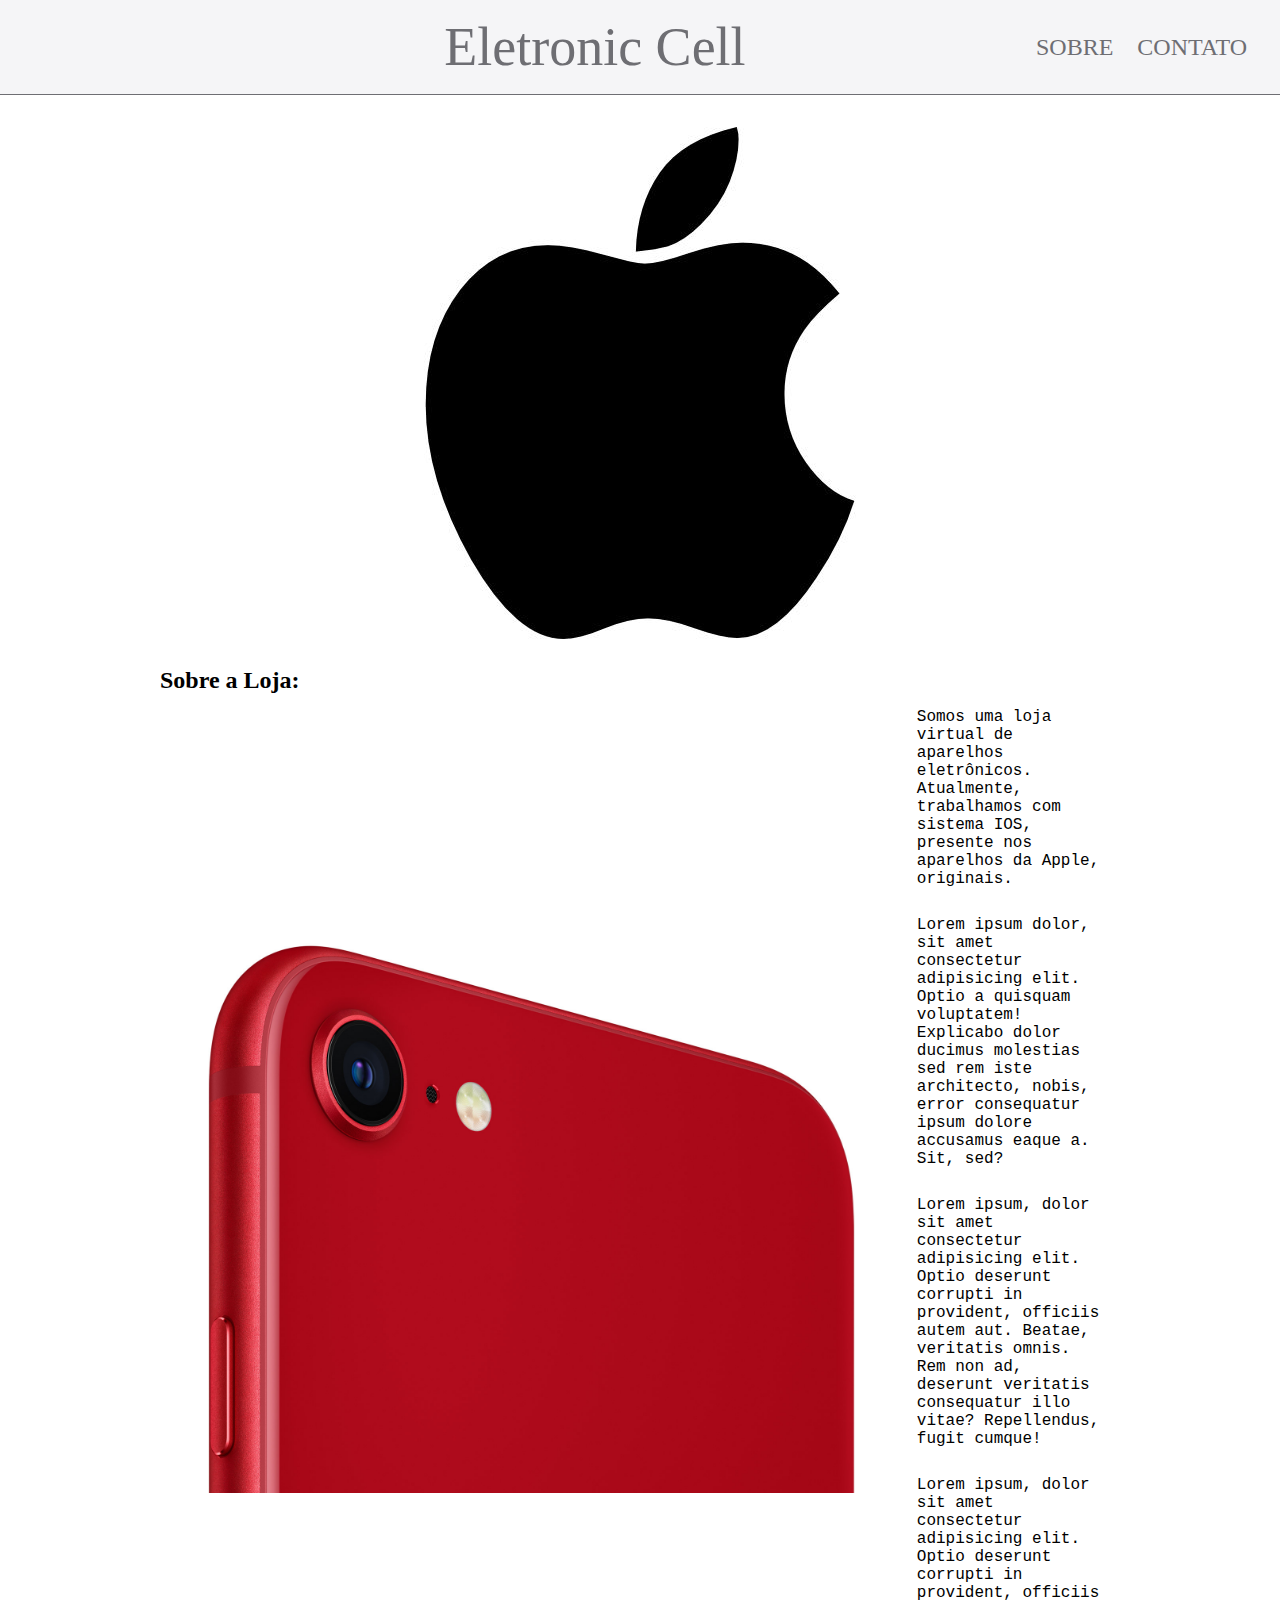
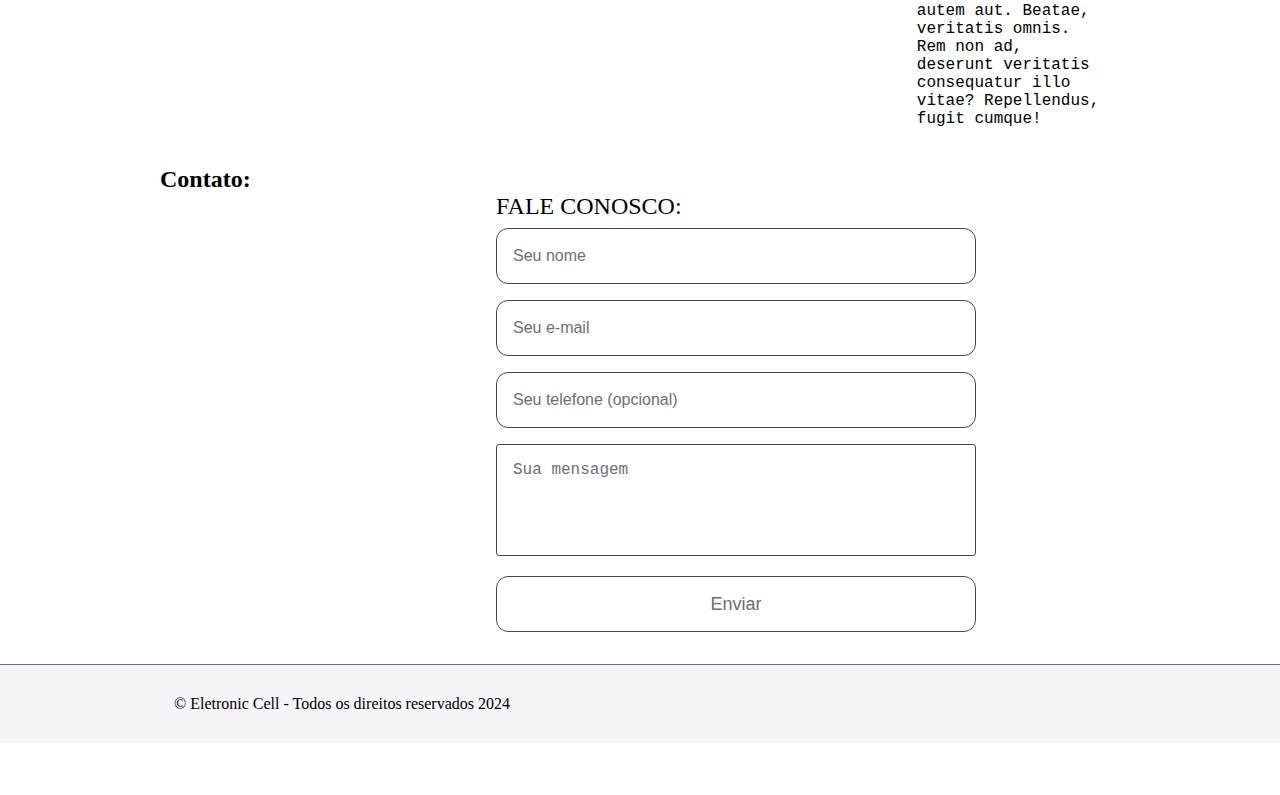
<file: index.html>
<!DOCTYPE html>
<html lang="en">
<head>
    <meta charset="UTF-8">
    <meta name="viewport" content="width=device-width, initial-scale=1.0">
    <title>Eletronic Cell</title>
    <link rel="stylesheet" href="./main.css">
    <link rel="preconnect" href="https://fonts.googleapis.com">
    <link rel="preconnect" href="https://fonts.gstatic.com" crossorigin>
    <link href="https://fonts.googleapis.com/css2?family=Bungee&family=Roboto:ital,wght@0,100;0,300;0,400;0,500;0,700;0,900;1,100;1,300;1,400;1,500;1,700;1,900&display=swap" rel="stylesheet">
    <link href="https://fonts.googleapis.com/css2?family=Bungee&family=Roboto:ital,wght@0,100;0,300;0,400;0,500;0,700;0,900;1,100;1,300;1,400;1,500;1,700;1,900&display=swap" rel="stylesheet">
</head>
<body>
    <header>
        <div class="container">
            <h1>Eletronic Cell</h1>
            <nav>
                <li>
                    <a href="#about">SOBRE</a>
                </li>
                <li>
                    <a href="#contact">CONTATO</a>
                </li>
            </nav>
        </div>
    </header>
    <section id="logo">
        <div>
            <img src="./images/logo_apple.jpg" alt="Logo da Apple">
        </div>
    </section>
    <section id="about">
        <div class="container">
            <h2>Sobre a Loja:</h2>
            <div class="container-about">
                <img src="./images/iPhoneSE.jpg" alt="iPhone SE Vermalho">
                <div>
                    <p>
                        Somos uma loja virtual de aparelhos eletrônicos. Atualmente, trabalhamos com sistema IOS, presente nos aparelhos da Apple, originais.
                    </p>
                    <p>
                        Lorem ipsum dolor, sit amet consectetur adipisicing elit. Optio a quisquam voluptatem! Explicabo dolor ducimus molestias sed rem iste architecto, nobis, error consequatur ipsum dolore accusamus eaque a. Sit, sed?
                    </p>
                    <p>
                        Lorem ipsum, dolor sit amet consectetur adipisicing elit. Optio deserunt corrupti in provident, officiis autem aut. Beatae, veritatis omnis. Rem non ad, deserunt veritatis consequatur illo vitae? Repellendus, fugit cumque!
                    </p>
                    <p>
                        Lorem ipsum, dolor sit amet consectetur adipisicing elit. Optio deserunt corrupti in provident, officiis autem aut. Beatae, veritatis omnis. Rem non ad, deserunt veritatis consequatur illo vitae? Repellendus, fugit cumque!
                    </p>
                </div>
            </div>
        </div>
    </section>
    <section id="contact">
        <div class="container">
            <h2>Contato:</h2>
            <div class="contact-methods">
                <div>
                    <h3>FALE CONOSCO:</h3>
                    <form>
                        <input type="text" placeholder="Seu nome" required />
                        <input type="email" placeholder="Seu e-mail" required />
                        <input type="tel" placeholder="Seu telefone (opcional)" />
                        <textarea placeholder="Sua mensagem" required></textarea>
                        <button type="submit">Enviar</button>
                    </form>
                </div>
            </div>
        </div>
    </section>
    <footer>
        <div class="container">
            <p>
                &copy; Eletronic Cell - Todos os direitos reservados 2024
            </p>
        </div>
    </footer>
</body>
</html>
</file>
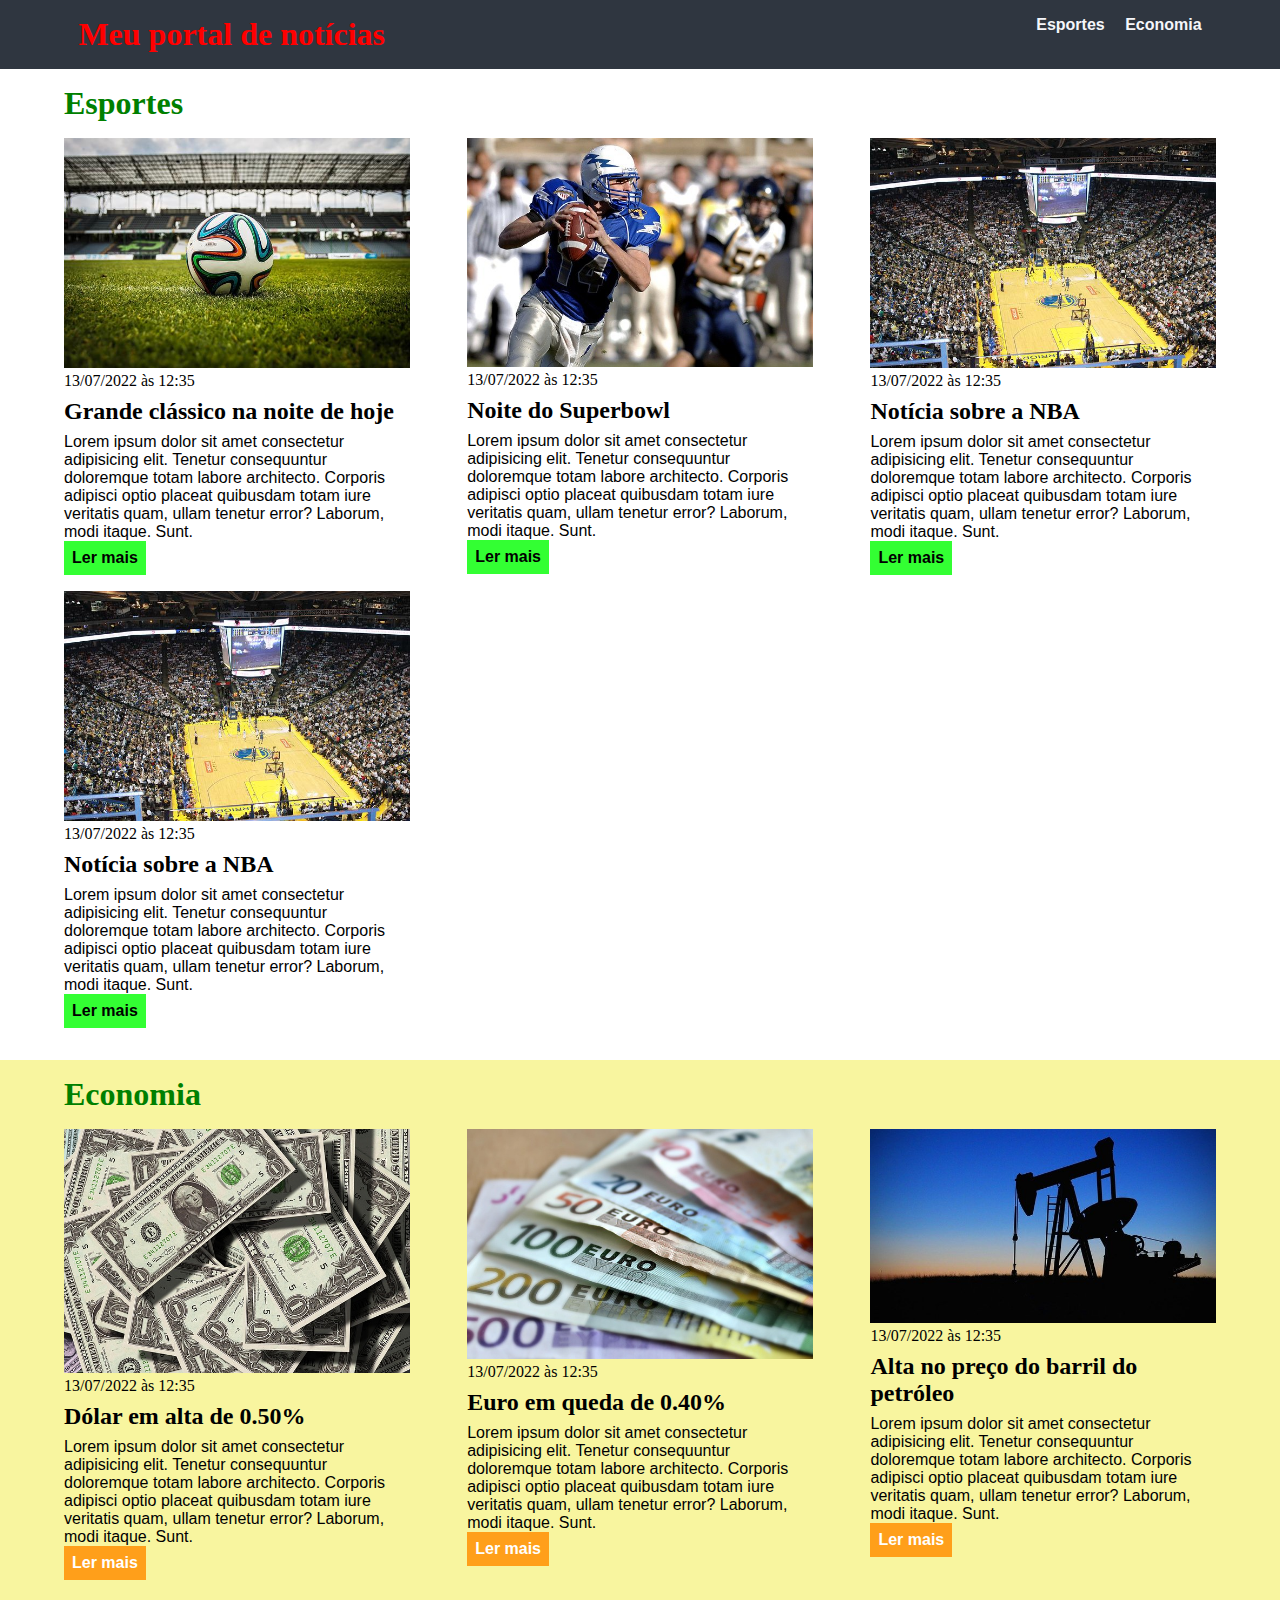
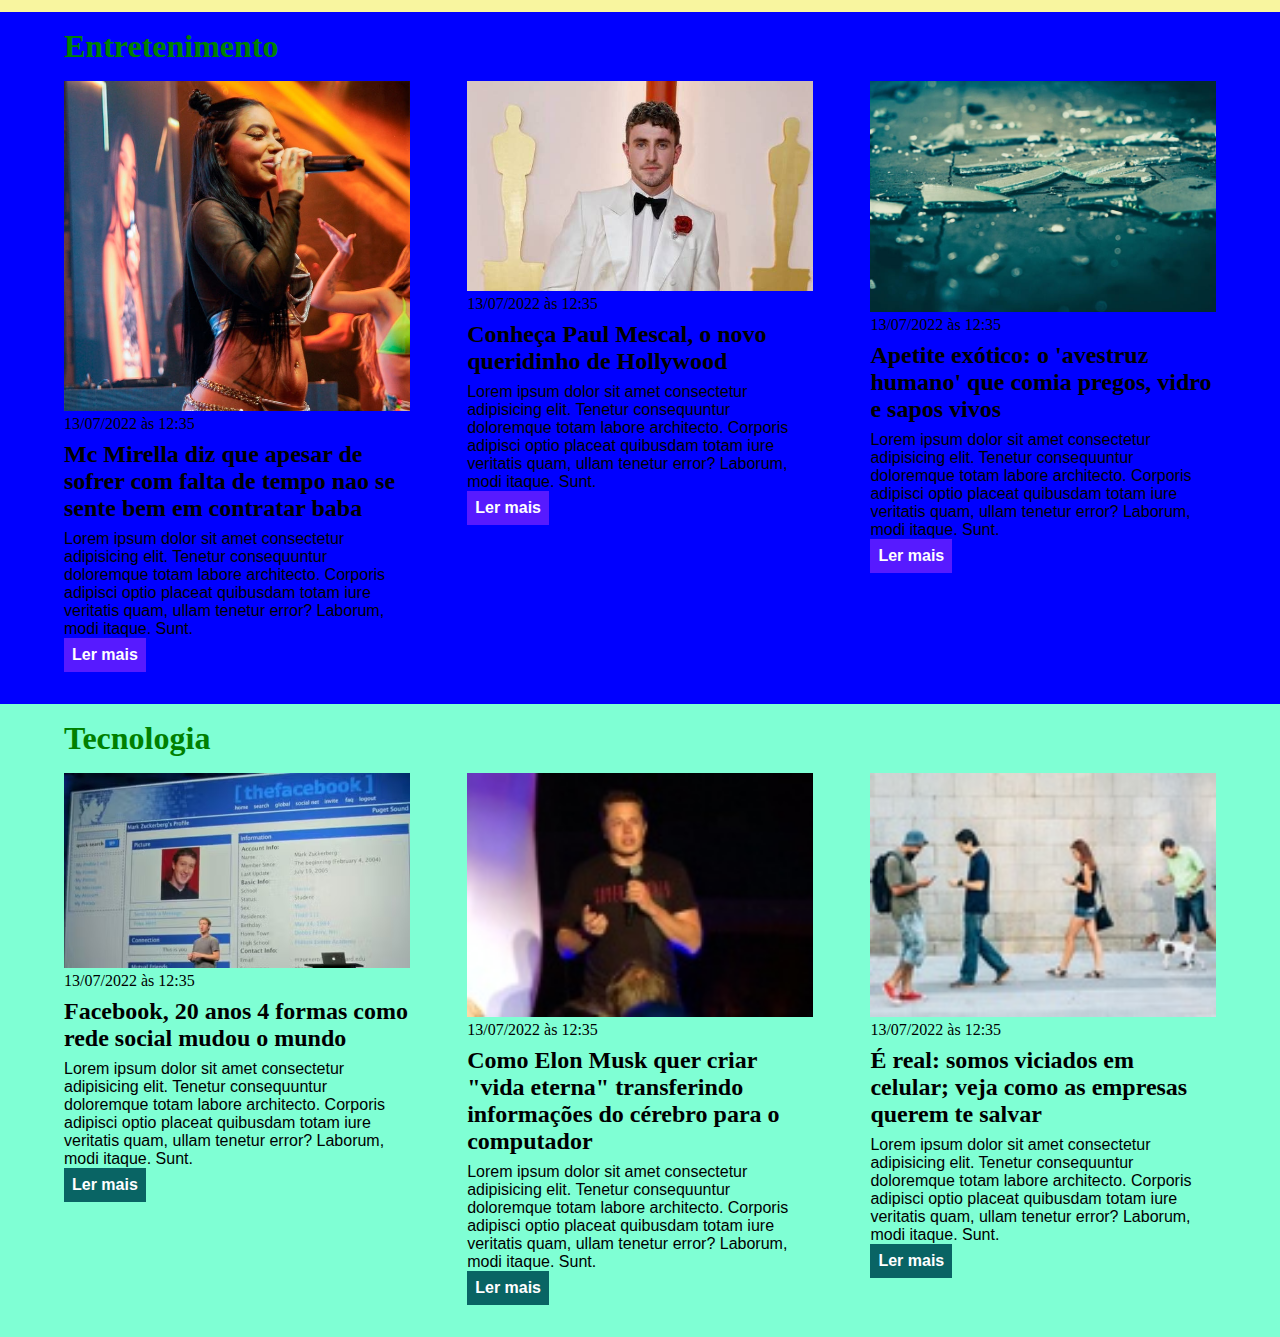
<file: CSS/index.html>
<!DOCTYPE html>
<html lang="pt-BR">
<head>
    <meta charset="UTF-8">
    <meta http-equiv="X-UA-Compatible" content="IE=edge">
    <meta name="viewport" content="width=device-width, initial-scale=1.0">
    <title>Meu portal de notícias</title>
    <link rel="stylesheet" href="./main.css" />
    <!-- Dentro da Tag style: -->
    <style>
        h2 {
            color: green;
        }
    </style>
</head>
<body>
    <header>
        <div class="container">
            <!-- CSS inline -->
            <h1 style="color:red;">Meu portal de notícias</h1>
            <nav>
                <ul>
                    <li>
                        <a href="#sports" title="Ir para a seção de esportes">Esportes</a>
                    </li>
                    <li>
                        <a href="#economy" title="Ir para a seção de notícias">Economia</a>
                    </li>
                </ul>
            </nav>
        </div>
    </header>
    <section id="sports">
        <div class="container">
            <h2>Esportes</h2>
            <div class="articles">
                <article>
                    <img src="./imagens/futebol.jpg" alt="Bola de futebol no gramado" />
                    <header>
                        <time>13/07/2022 às 12:35</time>
                    </header>
                    <h3>Grande clássico na noite de hoje</h3>
                    <p>
                        Lorem ipsum dolor sit amet consectetur adipisicing elit. Tenetur consequuntur doloremque totam labore architecto. Corporis adipisci optio placeat quibusdam totam iure veritatis quam, ullam tenetur error? Laborum, modi itaque. Sunt.
                    </p>
                    <a href="#" title="Leia a notícia completa">Ler mais</a>
                </article>
                <article>
                    <img src="./imagens/futebol-americano.jpg" alt="Jogador de futebol americano correndo com a bola na mão" />
                    <header>
                        <time>13/07/2022 às 12:35</time>
                    </header>
                    <h3>Noite do Superbowl</h3>
                    <p>
                        Lorem ipsum dolor sit amet consectetur adipisicing elit. Tenetur consequuntur doloremque totam labore architecto. Corporis adipisci optio placeat quibusdam totam iure veritatis quam, ullam tenetur error? Laborum, modi itaque. Sunt.
                    </p>
                    <a href="#" title="Leia a notícia completa">Ler mais</a>
                </article>
                <article>
                    <img src="./imagens/basquete.jpg" title="Vista aérea de uma quadra de basquete" />
                    <header>
                        <time>13/07/2022 às 12:35</time>
                    </header>
                    <h3>Notícia sobre a NBA</h3>
                    <p>
                        Lorem ipsum dolor sit amet consectetur adipisicing elit. Tenetur consequuntur doloremque totam labore architecto. Corporis adipisci optio placeat quibusdam totam iure veritatis quam, ullam tenetur error? Laborum, modi itaque. Sunt.
                    </p>
                    <a href="#" title="Leia a notícia completa">Ler mais</a>
                </article>
                <article>
                    <img src="./imagens/basquete.jpg" title="Vista aérea de uma quadra de basquete" />
                    <header>
                        <time>13/07/2022 às 12:35</time>
                    </header>
                    <h3>Notícia sobre a NBA</h3>
                    <p>
                        Lorem ipsum dolor sit amet consectetur adipisicing elit. Tenetur consequuntur doloremque totam labore architecto. Corporis adipisci optio placeat quibusdam totam iure veritatis quam, ullam tenetur error? Laborum, modi itaque. Sunt.
                    </p>
                    <a href="#" title="Leia a notícia completa">Ler mais</a>
                </article>
            </div>
        </div>
    </section>
    <section id="economy">
        <div class="container">
            <h2>Economia</h2>
            <div class="articles">
                <article>
                    <img src="./imagens/dolares.jpg" alt="Muitos dólares" />
                    <header>
                        <time class="creation-date">13/07/2022 às 12:35</time>
                    </header>
                    <h3>Dólar em alta de 0.50%</h3>
                    <p>
                        Lorem ipsum dolor sit amet consectetur adipisicing elit. Tenetur consequuntur doloremque totam labore architecto. Corporis adipisci optio placeat quibusdam totam iure veritatis quam, ullam tenetur error? Laborum, modi itaque. Sunt.
                    </p>
                    <a href="#" title="Leia a notícia completa">Ler mais</a>
                </article>
                <article>
                    <img src="./imagens/euro.jpg" alt="Várias notas de euro" />
                    <header>
                        <time>13/07/2022 às 12:35</time>
                    </header>
                    <h3>Euro em queda de 0.40%</h3>
                    <p>
                        Lorem ipsum dolor sit amet consectetur adipisicing elit. Tenetur consequuntur doloremque totam labore architecto. Corporis adipisci optio placeat quibusdam totam iure veritatis quam, ullam tenetur error? Laborum, modi itaque. Sunt.
                    </p>
                    <a href="#" title="Leia a notícia completa">Ler mais</a>
                </article>
                <article>
                    <img src="./imagens/petroleo.jpg" alt="Extração de petróleo" />
                    <header>
                        <time>13/07/2022 às 12:35</time>
                    </header>
                    <h3>Alta no preço do barril do petróleo</h3>
                    <p>
                        Lorem ipsum dolor sit amet consectetur adipisicing elit. Tenetur consequuntur doloremque totam labore architecto. Corporis adipisci optio placeat quibusdam totam iure veritatis quam, ullam tenetur error? Laborum, modi itaque. Sunt.
                    </p>
                    <a href="#" title="Leia a notícia completa">Ler mais</a>
                </article>
            </div>
        </div>
    </section>
    <section id="entertainment">
        <div class="container">
            <h2>Entretenimento</h2>
            <div class="articles">
                <article>
                    <img src="./imagens/mirella.jpg" alt="Mc Mirella" />
                    <header>
                        <time class="creation-date">13/07/2022 às 12:35</time>
                    </header>
                    <h3>Mc Mirella diz que apesar de sofrer com falta de tempo nao se sente bem em contratar baba</h3>
                    <p>
                        Lorem ipsum dolor sit amet consectetur adipisicing elit. Tenetur consequuntur doloremque totam labore architecto. Corporis adipisci optio placeat quibusdam totam iure veritatis quam, ullam tenetur error? Laborum, modi itaque. Sunt.
                    </p>
                    <a href="#" title="Leia a notícia completa">Ler mais</a>
                </article>
                <article>
                    <img src="./imagens/ator.jpeg" alt="Ator de Hollywood" />
                    <header>
                        <time>13/07/2022 às 12:35</time>
                    </header>
                    <h3>Conheça Paul Mescal, o novo queridinho de Hollywood</h3>
                    <p>
                        Lorem ipsum dolor sit amet consectetur adipisicing elit. Tenetur consequuntur doloremque totam labore architecto. Corporis adipisci optio placeat quibusdam totam iure veritatis quam, ullam tenetur error? Laborum, modi itaque. Sunt.
                    </p>
                    <a href="#" title="Leia a notícia completa">Ler mais</a>
                </article>
                <article>
                    <img src="./imagens/avestruz.jfif" alt="Avestruz humano" />
                    <header>
                        <time>13/07/2022 às 12:35</time>
                    </header>
                    <h3>Apetite exótico: o 'avestruz humano' que comia pregos, vidro e sapos vivos</h3>
                    <p>
                        Lorem ipsum dolor sit amet consectetur adipisicing elit. Tenetur consequuntur doloremque totam labore architecto. Corporis adipisci optio placeat quibusdam totam iure veritatis quam, ullam tenetur error? Laborum, modi itaque. Sunt.
                    </p>
                    <a href="#" title="Leia a notícia completa">Ler mais</a>
                </article>
            </div>
        </div>
    </section>
    <section id="tecnology">
        <div class="container">
            <h2>Tecnologia</h2>
            <div class="articles">
                <article>
                    <img src="./imagens/face.avif" alt="Facebook" />
                    <header>
                        <time class="creation-date">13/07/2022 às 12:35</time>
                    </header>
                    <h3>Facebook, 20 anos 4 formas como rede social mudou o mundo</h3>
                    <p>
                        Lorem ipsum dolor sit amet consectetur adipisicing elit. Tenetur consequuntur doloremque totam labore architecto. Corporis adipisci optio placeat quibusdam totam iure veritatis quam, ullam tenetur error? Laborum, modi itaque. Sunt.
                    </p>
                    <a href="#" title="Leia a notícia completa">Ler mais</a>
                </article>
                <article>
                    <img src="./imagens/elon.jpg" alt="Elon Musk" />
                    <header>
                        <time>13/07/2022 às 12:35</time>
                    </header>
                    <h3>Como Elon Musk quer criar "vida eterna" transferindo informações do cérebro para o computador</h3>
                    <p>
                        Lorem ipsum dolor sit amet consectetur adipisicing elit. Tenetur consequuntur doloremque totam labore architecto. Corporis adipisci optio placeat quibusdam totam iure veritatis quam, ullam tenetur error? Laborum, modi itaque. Sunt.
                    </p>
                    <a href="#" title="Leia a notícia completa">Ler mais</a>
                </article>
                <article>
                    <img src="./imagens/vicio.jpg" alt="Vicio no celular" />
                    <header>
                        <time>13/07/2022 às 12:35</time>
                    </header>
                    <h3>É real: somos viciados em celular; veja como as empresas querem te salvar</h3>
                    <p>
                        Lorem ipsum dolor sit amet consectetur adipisicing elit. Tenetur consequuntur doloremque totam labore architecto. Corporis adipisci optio placeat quibusdam totam iure veritatis quam, ullam tenetur error? Laborum, modi itaque. Sunt.
                    </p>
                    <a href="#" title="Leia a notícia completa">Ler mais</a>
                </article>
            </div>
        </div>
    </section>
</body>
</html>
</file>
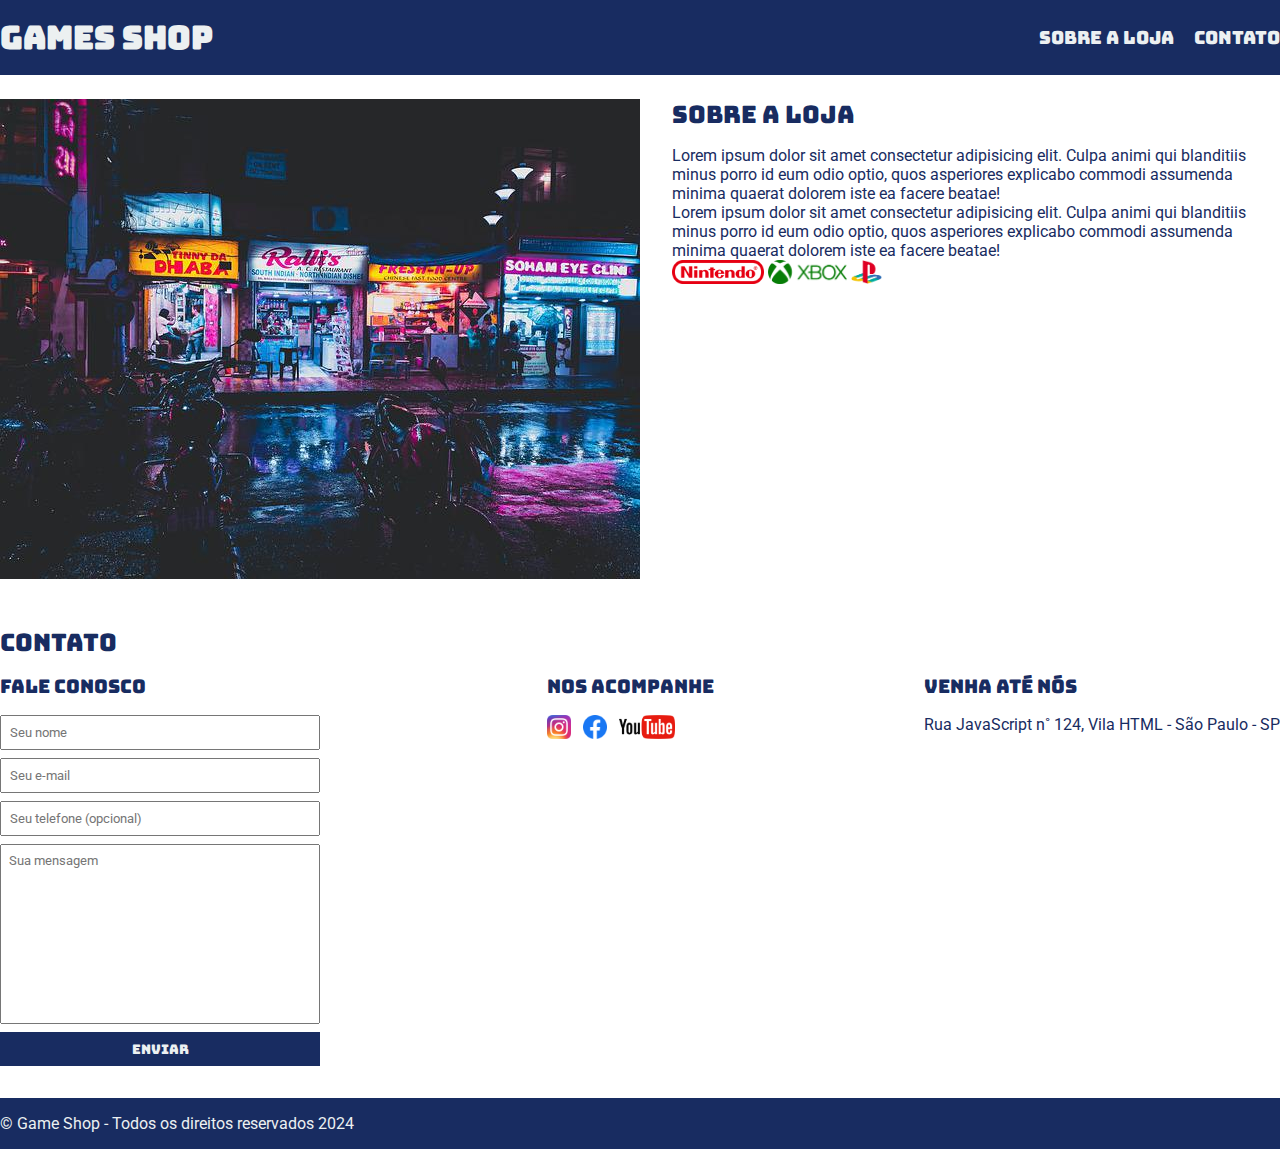
<file: Game Shop/index.html>
<!DOCTYPE html>
<html lang="en">
<head>
    <meta charset="UTF-8">
    <meta name="viewport" content="width=device-width, initial-scale=1.0">
    <title>Games Shop - A sua loja de games</title>
    <link rel="stylesheet" href="./main.css">
    <link rel="preconnect" href="https://fonts.googleapis.com">
    <link rel="preconnect" href="https://fonts.gstatic.com" crossorigin>
    <link href="https://fonts.googleapis.com/css2?family=Bungee&family=Roboto:ital,wght@0,100;0,300;0,400;0,500;0,700;0,900;1,100;1,300;1,400;1,500;1,700;1,900&display=swap" rel="stylesheet">
    <link href="https://fonts.googleapis.com/css2?family=Bungee&family=Roboto:ital,wght@0,100;0,300;0,400;0,500;0,700;0,900;1,100;1,300;1,400;1,500;1,700;1,900&display=swap" rel="stylesheet">
</head>
<body>
    <header>
        <div class="container">
            <h1>Games Shop</h1>
            <nav>
                <li>
                    <a href="#about">Sobre a loja</a>
                </li>
                <li>
                    <a href="#contact">Contato</a>
                </li>
            </nav>
        </div>
    </header>
    <section id="about">
        <div class="container">
            <img class="store-front" src="./images/loja.jpg" alt="Fachada da loja Games Shop" />
            <div>
                <h2>Sobre a loja</h2>
                <p>
                    Lorem ipsum dolor sit amet consectetur adipisicing elit. Culpa animi qui blanditiis minus porro id eum odio optio, quos asperiores explicabo commodi assumenda minima quaerat dolorem iste ea facere beatae!
                </p>
                <p>
                    Lorem ipsum dolor sit amet consectetur adipisicing elit. Culpa animi qui blanditiis minus porro id eum odio optio, quos asperiores explicabo commodi assumenda minima quaerat dolorem iste ea facere beatae!
                </p>
                <ul class="brands-list">
                    <li><img src="./images/nintendo.png" alt="Nintendo" /></li>
                    <li><img src="./images/xbox.png" alt="Xbox" /></li>
                    <li><img src="./images/playstation.png" alt="Playstation" /></li>
                </ul>
            </div>
        </div>
    </section>
    <section id="contact">
        <div class="container">
            <h2>Contato</h2>
            <div class="contact-methods">
                <div>
                    <h3>Fale conosco</h3>
                    <form>
                        <input type="text" placeholder="Seu nome" required />
                        <input type="email" placeholder="Seu e-mail" required />
                        <input type="tel" placeholder="Seu telefone (opcional)" />
                        <textarea placeholder="Sua mensagem" required></textarea>
                        <button type="submit">Enviar</button>
                    </form>
                </div>
                <div>
                    <h3>Nos acompanhe</h3>
                    <ul class="social-links">
                        <li>
                            <a href="#" title="Siga nos no Instagram">
                                <img src="./images/instagram.png" alt="Logo do Instagram" />
                            </a>
                        </li>
                        <li>
                            <a href="#" title="Siga nos no Instagram">
                                <img src="./images/facebook.png" alt="Logo do Facebook" />
                            </a>
                        </li>
                        <li>
                            <a href="#" title="Visite nosso canal no Youtube">
                                <img src="./images/youtube.png" alt="Logo do Youtube" />
                            </a>
                        </li>
                    </ul>
                </div>
                <div>
                    <h3>Venha até nós</h3>
                    <p>
                        Rua JavaScript n˚ 124, Vila HTML - São Paulo - SP
                    </p>
                </div>
            </div>
        </div>
    </section>
    <footer>
        <div class="container">
            <p>
                &copy; Game Shop - Todos os direitos reservados 2024
            </p>
        </div>
    </footer>
</body>
</html>
</file>
<file: main.css>
* {
    margin: 0;
    padding: 0;
    box-sizing: border-box;
}

p {
    padding: 14px;
    font-size: 16px;
    font-family: monospace;
}

h1 {
    font-size: 54px;
    font-family: Baskerville;
    font-weight: 500;
}

h3 {
    font-size: 24px;
    font-family: Baskerville;
    font-weight: 400;
}

.container {
    max-width: 100%;
    width: 75%;
    margin: 0 auto;
}

header {
    padding: 16px 0;
    background-color: #f5f5f7;
    color: #6e6e73;
    border-bottom: 1px solid #6e6e73;
}

header .container {
    display: flex;
    justify-content: right;
    align-items: center;
}

header .container nav {
    margin-left: 29%;
    max-width: 10%;
    width: 100%;
    display: flex;
}

header .container nav li {
    display: inline;
    margin: 0 12px;
}

header .container nav a {
    text-decoration: none;
    color: #6e6e73;
    font-size: 24px;
    font-family: Baskerville;
}

header .container nav a:hover {
    cursor: pointer;
}

#logo {
    background-color: white;
    justify-content: center;
    display: flex;
    margin-top: 32px;
}

section h2 {
    color: black;
    font-size: 24px;
    font-family: Zapfino;
    margin-top: 24px;
}

section .container-about {
    display: flex;
    align-items: center;
}

section .container-about img {
    height: 550px;
    margin: 0% 5%;
}

form input, 
form textarea, 
form button {
    border: 1px solid #494949;
    border-radius: 12px;
    width: 480px;
    height: 56px;
    margin: 8px 0;
    font-size: 16px;
    font-weight: 300;
    padding-left: 16px;
    padding-right: 16px;
    color: #6e6e73;
}
form input::placeholder, 
form textarea::placeholder {
    font-size: 16px;
    font-weight: 300;
    color: #6e6e73;
}

form button {
    background-color: white;
    font-size: 18px;
    margin-bottom: 32px;
}

form button:hover {
    background-color: #494949;
    color: white;
    cursor: pointer;
}

form textarea {
    border-radius: 3px;
    padding-top: 16px;
    padding-right: 16px;
    height: 112px;
    resize: none;
}

.container .contact-methods {
    margin: 0 35%;
}

footer {
    padding: 16px 0;
    background-color: #f5f5f7;
    border-top: 1px solid #6e6e73;
    color: black;
}

footer p {
    font-family: Baskerville;
}
</file>
<file: CSS/main.css>
/* Tudo o que não for específicado seguirá essa definição "aqua" */
* {
    box-sizing:border-box;
    margin:0;
    padding:0;
}

body > header {
    background-color: #2f3640;
    padding: 16px 16px;
    color: #f5f6fa;
}

header .container {
    /* Um elemento ao lado do outro */
    display: flex;
    justify-content: space-between;
}

header li {
    display: inline;
    font-family: Arial, Helvetica, sans-serif;
    font-weight: bold;
    margin-left: 16px;
}

header li a {
    color: #f5f6fa;
    text-decoration: none;
}
.container {
    width: 90%;
    /* Para centralizar a div */
    margin: 0 auto 0 auto;
}

.articles {
    display: flex;
    /* Para pular de linha quando chegar no limite do tamanho */
    flex-wrap: wrap;
    /* Distribuir o espaço de forma igualitária entre os itens */
    justify-content: space-between;
}

.articles article img {
    /* height: 180px; */
    width: 100%;
}

.articles article {
    width: 30%;
}

section {
    padding: 16px 0;
}

section h2, .articles article {
    margin-bottom: 16px;
}

.articles article h3 {
    margin-top: 8px;
    margin-bottom: 8px;
}

.articles article a {
    background-color: blue;
    color: white;
    padding: 8px;
    display: inline-block;
    text-decoration: none;
    font-weight: bold;
}

.articles article a:hover {
    text-decoration: underline;
}

.container {
    width: 90%;
    max-width: 1366px;
    margin: 0 auto;   
}

.articles article p, .articles article a {
    font-family: Arial, Helvetica, sans-serif;
}

.articles article h3 {
    font-size: 24px;
}

section h2 {
    font-size: 32px;
}

#sports {
    background-color: rgb(0, 255, 0, 0);
}

#sports .articles article a {
    background-color: rgb(0, 255, 0, 0.8);
    color: black;
}

#economy {
    background-color: #f8f59f;
}

#economy .articles article a {
    background-color: #ff9f1a;
}

#entertainment {
    background-color: blue;
}

#entertainment .articles article a {
    background-color: #571aff;
}

#tecnology {
    background-color: aquamarine;
}

#tecnology .articles article a {
    background-color: rgb(9, 100, 100);
}
</file>
<file: Game Shop/main.css>
* {
    margin: 0;
    padding: 0;
    box-sizing: border-box;
}

header, section h2, section h3, form button {
    font-family: "Bungee", cursive;
    font-weight: 400;
    font-style: normal;
}

body, input, textarea {
    font-family: "Roboto", sans-serif;
    font-weight: 400;
    font-style: normal;
}

header {
    padding: 16px 0;
    background-color: #182c61;
    color: #ecf0f1;
}

header nav li {
    display: inline;
    margin-left: 16px;
    font-size: 18px;
}

header nav li a {
    color: #ecf0f1;
    text-decoration: none;
}

.container {
    max-width: 1280px;
    width: 100%;
    margin: 0 auto;
}

/* Para reaproveitar a estilizacao em outra section, basta adicionar a vírgula */
header .container, section .container {
    display: flex;
    align-items: center;
    justify-content: space-between;
}

.brands-list img {
    height: 24px;
}

.brands-list li {
    display: inline;
}

section .container {
    align-items: flex-start;
}

section {
    padding: 24px 0;
    color: #182c61;
}

section h2 {
    margin-bottom: 16px;
}

section h3 {
    margin-bottom: 16px;
}

section p {
    margin-bottom: 0px;
}

.store-front {
    margin-right: 32px;
}

.social-links img {
    height: 24px;
    cursor: pointer;
}

.social-links li {
    display: inline;
    margin-right: 8px;
}

.social-links li a {
    text-decoration: none;
}

#contact .container {
    display: block;
}

.contact-methods {
    display: flex;
    justify-content: space-between;
}

form input,
form textarea,
form button {
    display: block;
    width: 320px;
    margin-bottom: 8px;
    margin-right: 16px;
    padding: 8px;
}

form textarea {
    resize: none;
    height: 180px;
}

form button {
    background-color: #182c61;
    color: #ecf0f1;
    border: none;
}

form button:hover {
    background-color: #314e9e;
    cursor: pointer;
}

input:focus, textarea:focus {
    outline-color: #182c61;
}

footer {
    background-color: #182c61;
    color: #ecf0f1;
    padding: 16px 0px;
}
</file>
